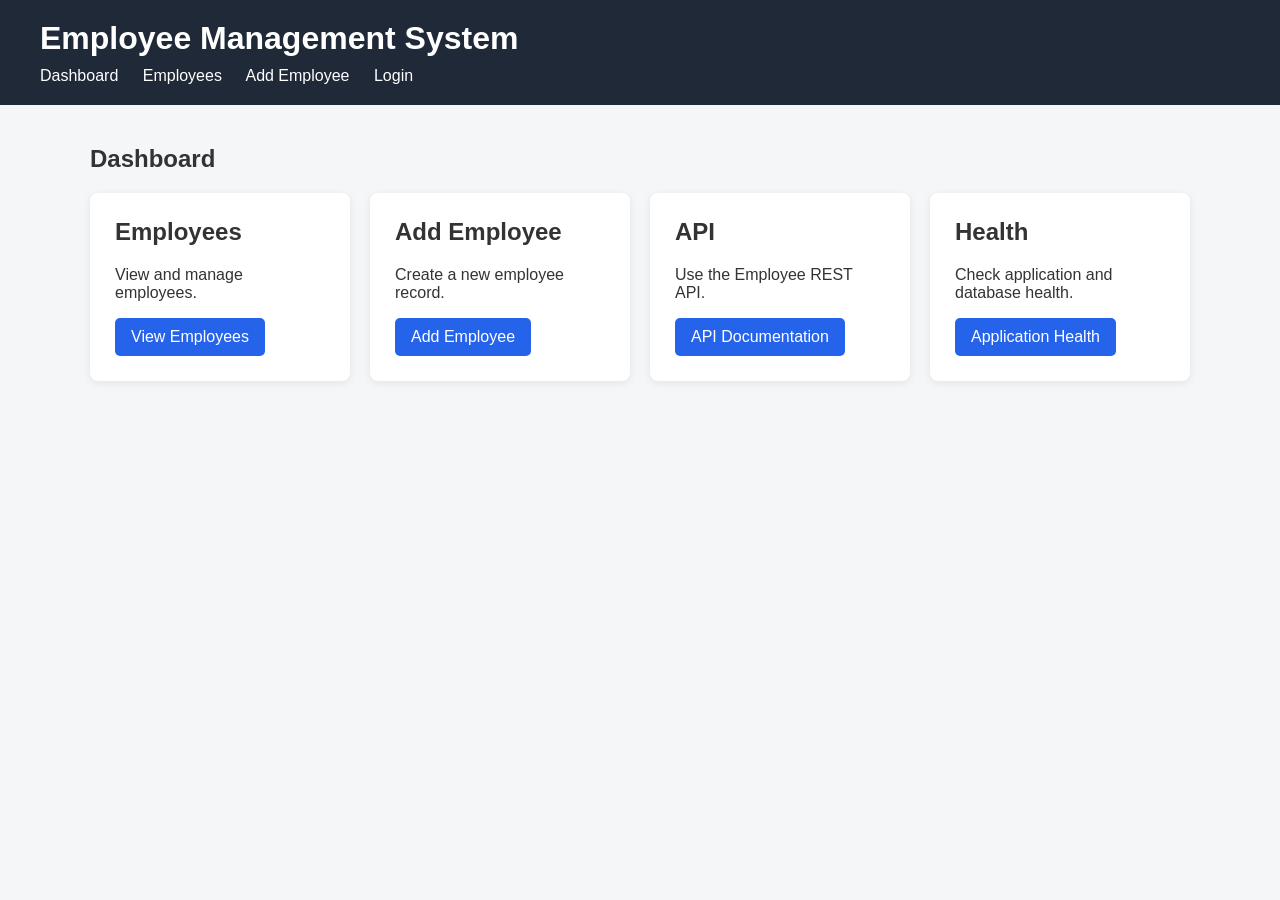
<file: app/templates/index.html>
<!DOCTYPE html>
<html lang="en">
<head>
    <meta charset="UTF-8">
    <meta name="viewport" content="width=device-width, initial-scale=1.0">
    <title>Employee Management</title>
    <style>
        body {
            font-family: Arial, sans-serif;
            margin: 0;
            background: #f4f6f8;
            color: #333;
        }

        header {
            background: #1f2937;
            color: white;
            padding: 20px 40px;
        }

        header h1 {
            margin: 0;
        }

        nav {
            margin-top: 10px;
        }

        nav a {
            color: white;
            text-decoration: none;
            margin-right: 20px;
        }

        nav a:hover {
            text-decoration: underline;
        }

        .container {
            max-width: 1100px;
            margin: 40px auto;
            padding: 0 20px;
        }

        .cards {
            display: grid;
            grid-template-columns: repeat(auto-fit, minmax(220px, 1fr));
            gap: 20px;
        }

        .card {
            background: white;
            padding: 25px;
            border-radius: 8px;
            box-shadow: 0 2px 8px rgba(0,0,0,0.08);
        }

        .card h2 {
            margin-top: 0;
        }

        .button {
            display: inline-block;
            padding: 10px 16px;
            background: #2563eb;
            color: white;
            text-decoration: none;
            border-radius: 5px;
        }

        .button:hover {
            background: #1d4ed8;
        }
    </style>
</head>

<body>

<header>
    <h1>Employee Management System</h1>

    <nav>
        <a href="/">Dashboard</a>
        <a href="/employees">Employees</a>
        <a href="/employees/create">Add Employee</a>
        <a href="/auth/web-login">Login</a>
    </nav>
</header>

<div class="container">

    <h2>Dashboard</h2>

    <div class="cards">

        <div class="card">
            <h2>Employees</h2>
            <p>View and manage employees.</p>
            <a class="button" href="/employees">
                View Employees
            </a>
        </div>

        <div class="card">
            <h2>Add Employee</h2>
            <p>Create a new employee record.</p>
            <a class="button" href="/employees/create">
                Add Employee
            </a>
        </div>

        <div class="card">
            <h2>API</h2>
            <p>Use the Employee REST API.</p>
            <a class="button" href="/apidocs">
                API Documentation
            </a>
        </div>

        <div class="card">
            <h2>Health</h2>
            <p>Check application and database health.</p>
            <a class="button" href="/health">
                Application Health
            </a>
        </div>

    </div>

</div>

</body>
</html>
</file>
